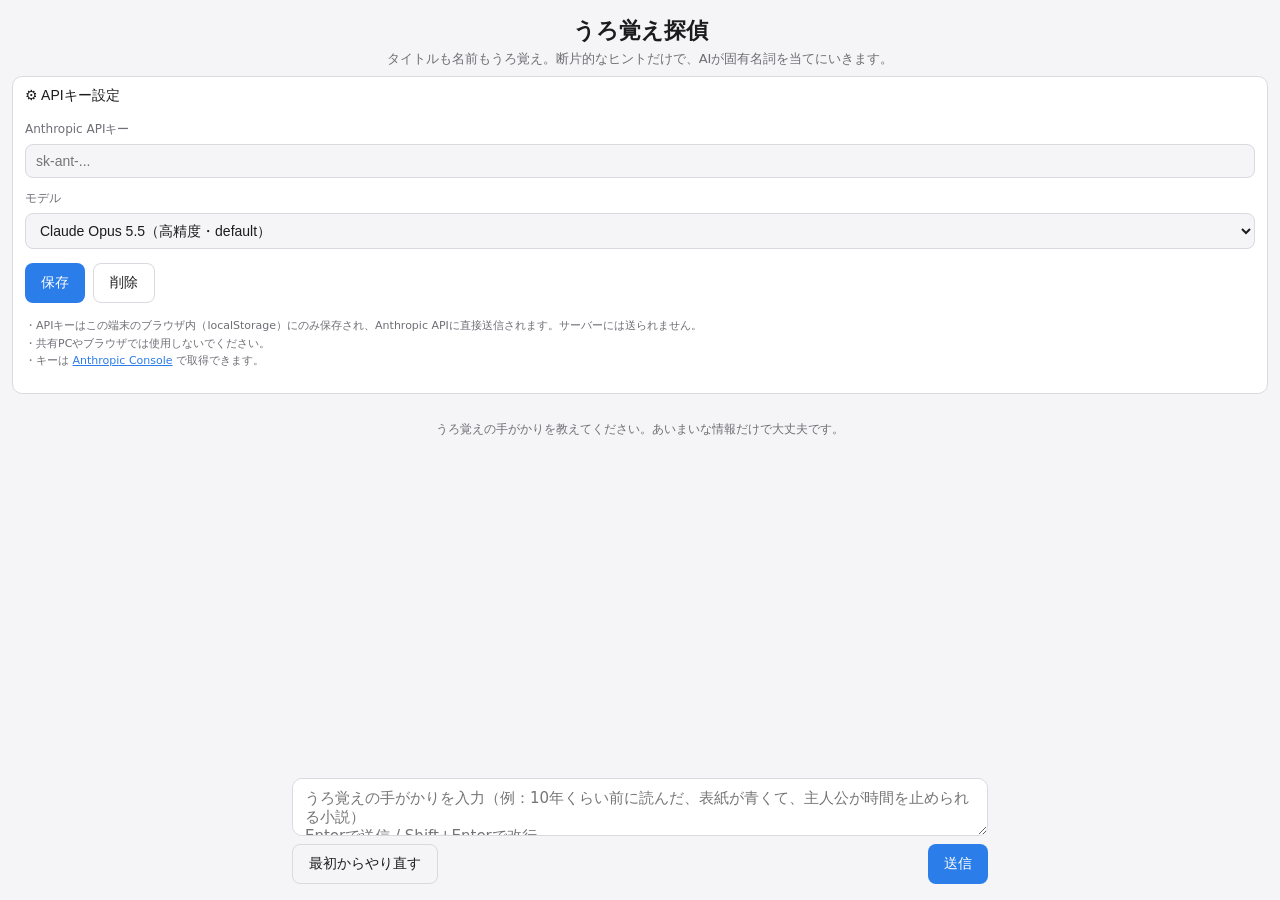
<file: guess.html>
<!DOCTYPE html>
<html lang="ja">
<head>
  <meta charset="utf-8" />
  <meta name="viewport" content="width=device-width, initial-scale=1" />
  <title>うろ覚え探偵</title>
  <link rel="stylesheet" href="guess.css" />
</head>
<body>
  <header class="app-header">
    <h1>うろ覚え探偵</h1>
    <p class="subtitle">タイトルも名前もうろ覚え。断片的なヒントだけで、AIが固有名詞を当てにいきます。</p>
  </header>

  <section class="settings" id="settings">
    <button type="button" class="settings-toggle" id="settingsToggle" aria-expanded="false">
      ⚙ APIキー設定
    </button>
    <div class="settings-body" id="settingsBody" hidden>
      <label for="apiKeyInput">Anthropic APIキー</label>
      <input type="password" id="apiKeyInput" placeholder="sk-ant-..." autocomplete="off" />

      <label for="modelSelect">モデル</label>
      <select id="modelSelect">
        <option value="claude-opus-5-5">Claude Opus 5.5（高精度・default）</option>
        <option value="claude-sonnet-5-5">Claude Sonnet 5.5（バランス）</option>
        <option value="claude-haiku-4-5">Claude Haiku 4.5（高速・低コスト）</option>
      </select>

      <div class="settings-actions">
        <button type="button" id="saveKeyBtn">保存</button>
        <button type="button" id="clearKeyBtn" class="secondary">削除</button>
      </div>

      <p class="notice">
        ・APIキーはこの端末のブラウザ内（localStorage）にのみ保存され、Anthropic APIに直接送信されます。サーバーには送られません。<br>
        ・共有PCやブラウザでは使用しないでください。<br>
        ・キーは <a href="https://console.anthropic.com/settings/keys" target="_blank" rel="noopener">Anthropic Console</a> で取得できます。
      </p>
    </div>
  </section>

  <main class="chat" id="chat" aria-live="polite"></main>

  <form class="composer" id="composerForm">
    <textarea
      id="userInput"
      placeholder="うろ覚えの手がかりを入力（例：10年くらい前に読んだ、表紙が青くて、主人公が時間を止められる小説）&#10;Enterで送信 / Shift+Enterで改行"
      rows="2"
    ></textarea>
    <div class="composer-actions">
      <button type="button" id="resetBtn" class="secondary">最初からやり直す</button>
      <button type="submit" id="sendBtn">送信</button>
    </div>
  </form>

  <script src="guess.js"></script>
</body>
</html>
</file>
<file: guess.css>
:root {
  --bg: #f5f5f7;
  --fg: #1c1c1e;
  --bubble-user: #2b7de9;
  --bubble-user-fg: #ffffff;
  --bubble-ai: #ffffff;
  --bubble-ai-fg: #1c1c1e;
  --border: #d9d9df;
  --muted: #6e6e76;
  --accent: #2b7de9;
  --danger: #d9463f;
}

@media (prefers-color-scheme: dark) {
  :root {
    --bg: #17181c;
    --fg: #f1f1f3;
    --bubble-user: #2b7de9;
    --bubble-user-fg: #ffffff;
    --bubble-ai: #26272c;
    --bubble-ai-fg: #f1f1f3;
    --border: #3a3b40;
    --muted: #9a9aa2;
    --accent: #5b9dff;
    --danger: #ff6b64;
  }
}

* { box-sizing: border-box; }

body {
  margin: 0;
  font-family: -apple-system, "Hiragino Sans", "Noto Sans JP", system-ui, sans-serif;
  background: var(--bg);
  color: var(--fg);
  display: flex;
  flex-direction: column;
  min-height: 100vh;
}

.app-header {
  padding: 16px 16px 8px;
  text-align: center;
}
.app-header h1 { margin: 0 0 4px; font-size: 22px; }
.subtitle { margin: 0; font-size: 13px; color: var(--muted); }

.settings {
  margin: 0 12px;
  border: 1px solid var(--border);
  border-radius: 10px;
  background: var(--bubble-ai);
}
.settings-toggle {
  width: 100%;
  text-align: left;
  background: none;
  border: none;
  color: var(--fg);
  font-size: 14px;
  padding: 10px 12px;
  cursor: pointer;
}
.settings-body { padding: 0 12px 12px; display: flex; flex-direction: column; gap: 6px; }
.settings-body label { font-size: 12px; color: var(--muted); margin-top: 6px; }
.settings-body input, .settings-body select {
  padding: 8px 10px;
  border-radius: 8px;
  border: 1px solid var(--border);
  background: var(--bg);
  color: var(--fg);
  font-size: 14px;
}
.settings-actions { display: flex; gap: 8px; margin-top: 8px; }
.notice { font-size: 11px; color: var(--muted); line-height: 1.6; margin-top: 8px; }
.notice a { color: var(--accent); }

.chat {
  flex: 1;
  overflow-y: auto;
  padding: 16px 12px;
  display: flex;
  flex-direction: column;
  gap: 10px;
  max-width: 720px;
  width: 100%;
  margin: 0 auto;
}

.msg {
  max-width: 85%;
  padding: 10px 14px;
  border-radius: 16px;
  line-height: 1.6;
  font-size: 15px;
  white-space: pre-wrap;
  word-break: break-word;
}
.msg.user {
  align-self: flex-end;
  background: var(--bubble-user);
  color: var(--bubble-user-fg);
  border-bottom-right-radius: 4px;
}
.msg.ai {
  align-self: flex-start;
  background: var(--bubble-ai);
  color: var(--bubble-ai-fg);
  border: 1px solid var(--border);
  border-bottom-left-radius: 4px;
}
.msg.system {
  align-self: center;
  color: var(--muted);
  font-size: 12px;
  background: none;
  border: none;
  text-align: center;
}
.msg.error {
  align-self: flex-start;
  background: rgba(217, 70, 63, 0.12);
  color: var(--danger);
  border: 1px solid var(--danger);
}
.msg.thinking { color: var(--muted); font-style: italic; }

.composer {
  max-width: 720px;
  width: 100%;
  margin: 0 auto;
  padding: 8px 12px 16px;
  display: flex;
  flex-direction: column;
  gap: 8px;
}
.composer textarea {
  resize: vertical;
  padding: 10px 12px;
  border-radius: 10px;
  border: 1px solid var(--border);
  background: var(--bubble-ai);
  color: var(--fg);
  font-size: 15px;
  font-family: inherit;
}
.composer-actions { display: flex; justify-content: space-between; gap: 8px; }

button {
  border: none;
  border-radius: 8px;
  padding: 10px 16px;
  font-size: 14px;
  cursor: pointer;
  background: var(--accent);
  color: #fff;
}
button.secondary {
  background: transparent;
  color: var(--fg);
  border: 1px solid var(--border);
}
button:disabled { opacity: 0.5; cursor: not-allowed; }
</file>
